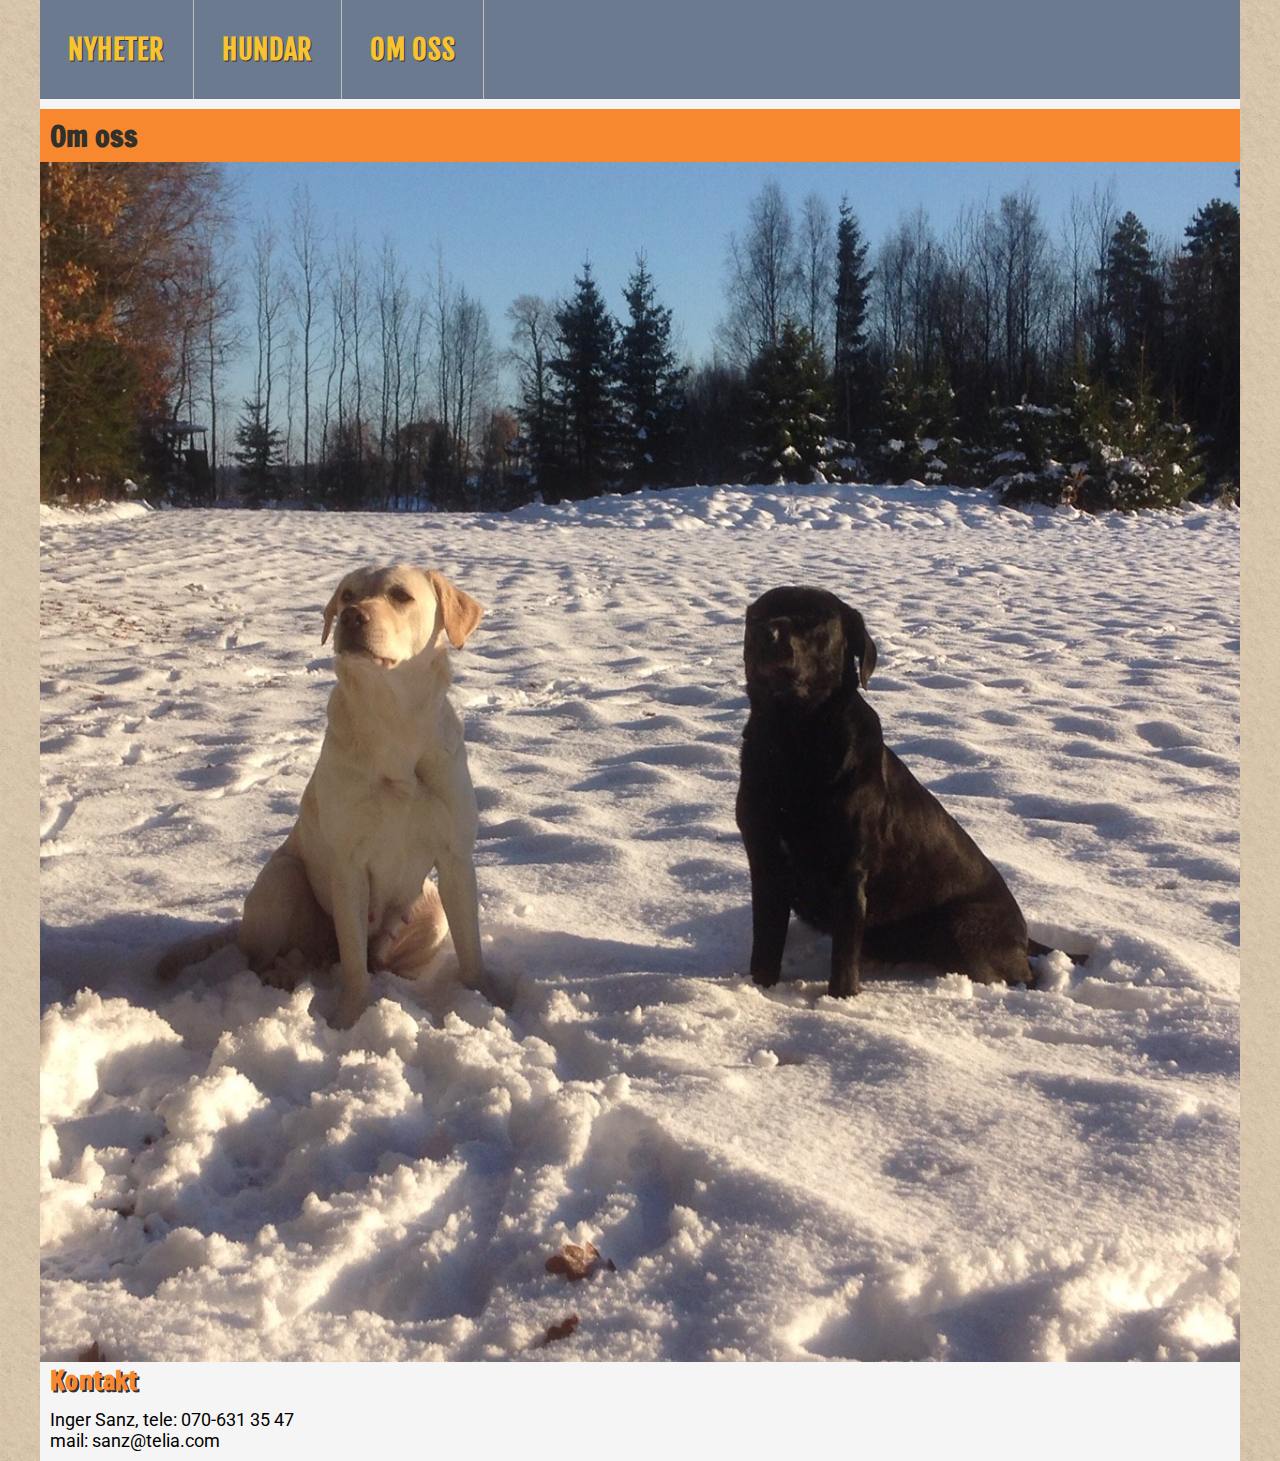
<file: about.html>
<!doctype html>
<html lang="se">
<head>
    <meta charset="UTF-8">
    <meta name="viewport"
          content="width=device-width, user-scalable=no, initial-scale=1.0, maximum-scale=1.0, minimum-scale=1.0">
    <meta http-equiv="X-UA-Compatible" content="ie=edge">
    <link rel="stylesheet" type="text/css" href="css/style.css">
    <title>Om oss -  Önum Lyckebo</title>
</head>
<body>
<div class="wrapper">
    <nav>
        <ul>
            <li><a href="index.html">Nyheter</a></li>
            <li><a href="dogs.html">Hundar</a></li>
            <li><a href="about.html">Om oss</a></li>
        </ul>
    </nav>
    <main id="main">
        <article>
            <h1>Om oss</h1>
            <figure>
                <img src="img/thumbnail_IMG_0615.jpg" alt="Mia och moa">
            </figure>
            <h2>Kontakt</h2>
            <p>Inger Sanz, tele: 070-631 35 47<br>
                mail: sanz@telia.com</p>
        </article>
    </main>
</div>
</body>
</html>
</file>
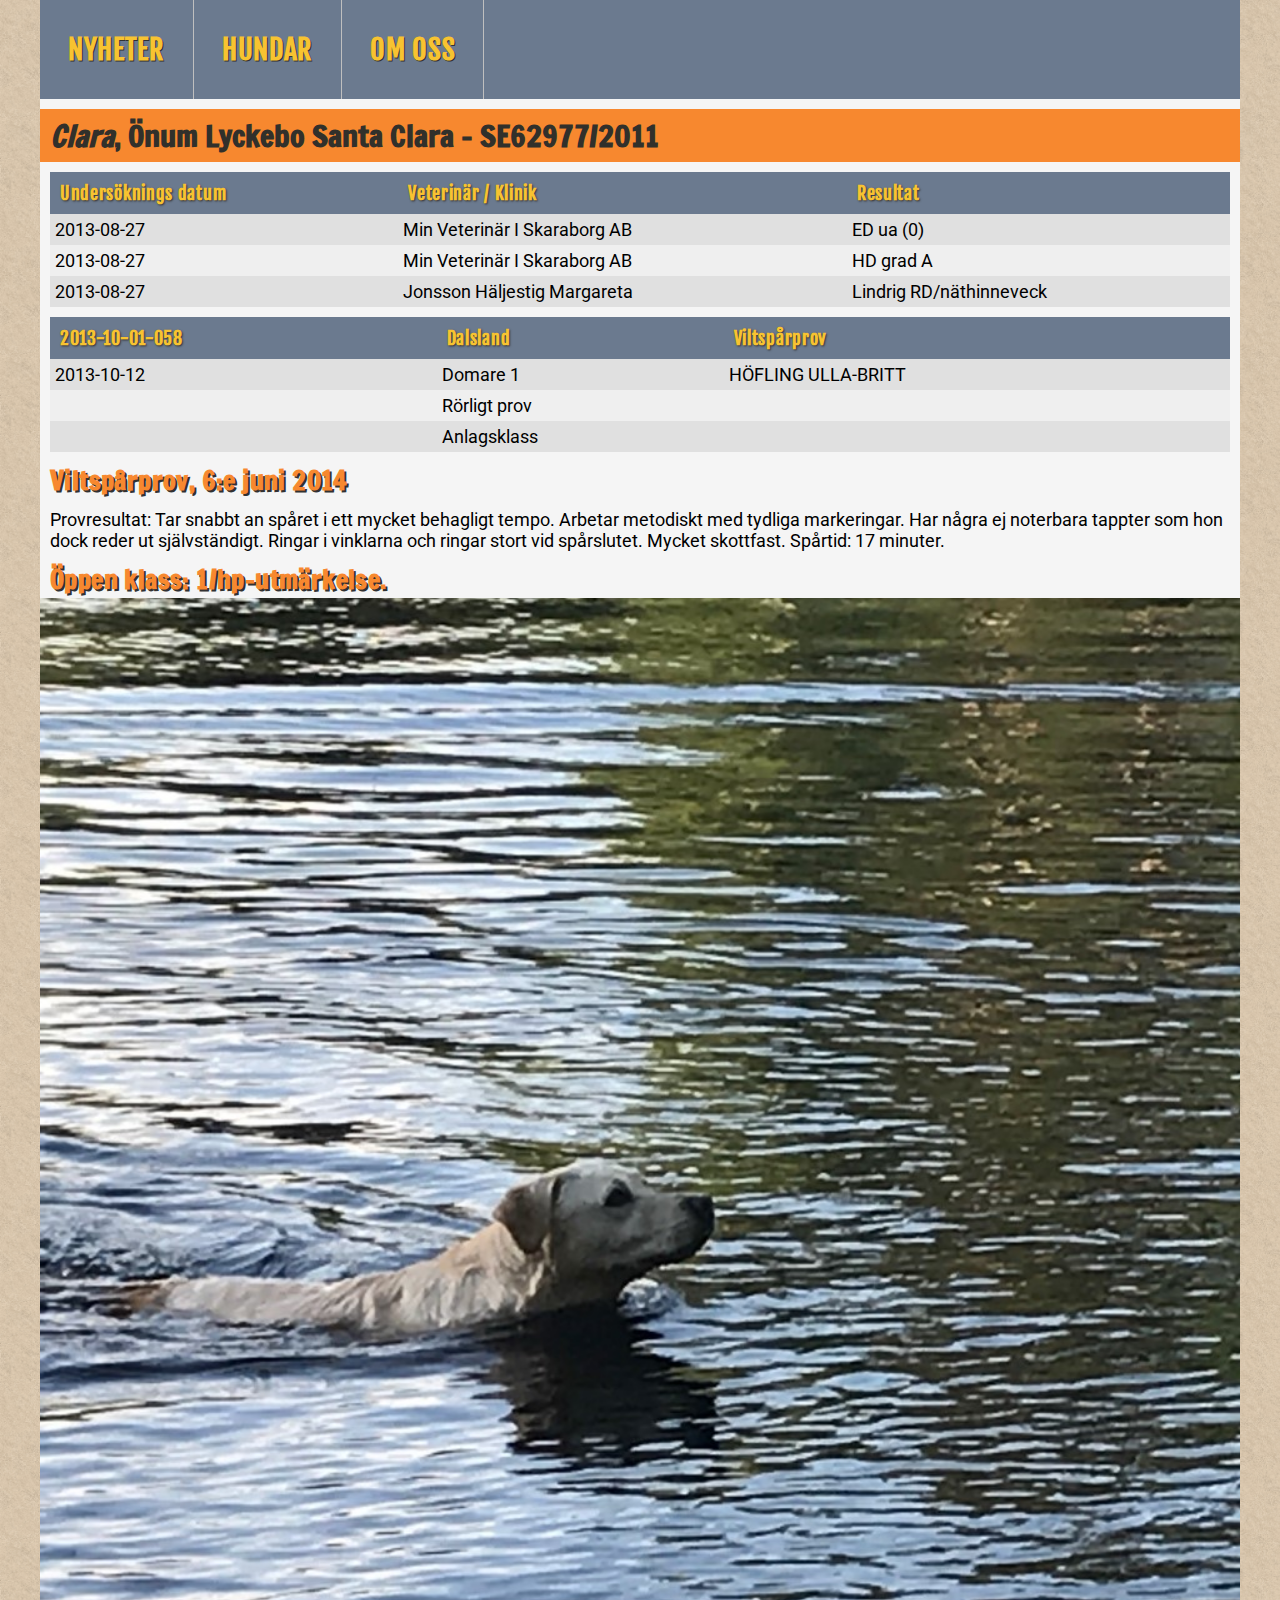
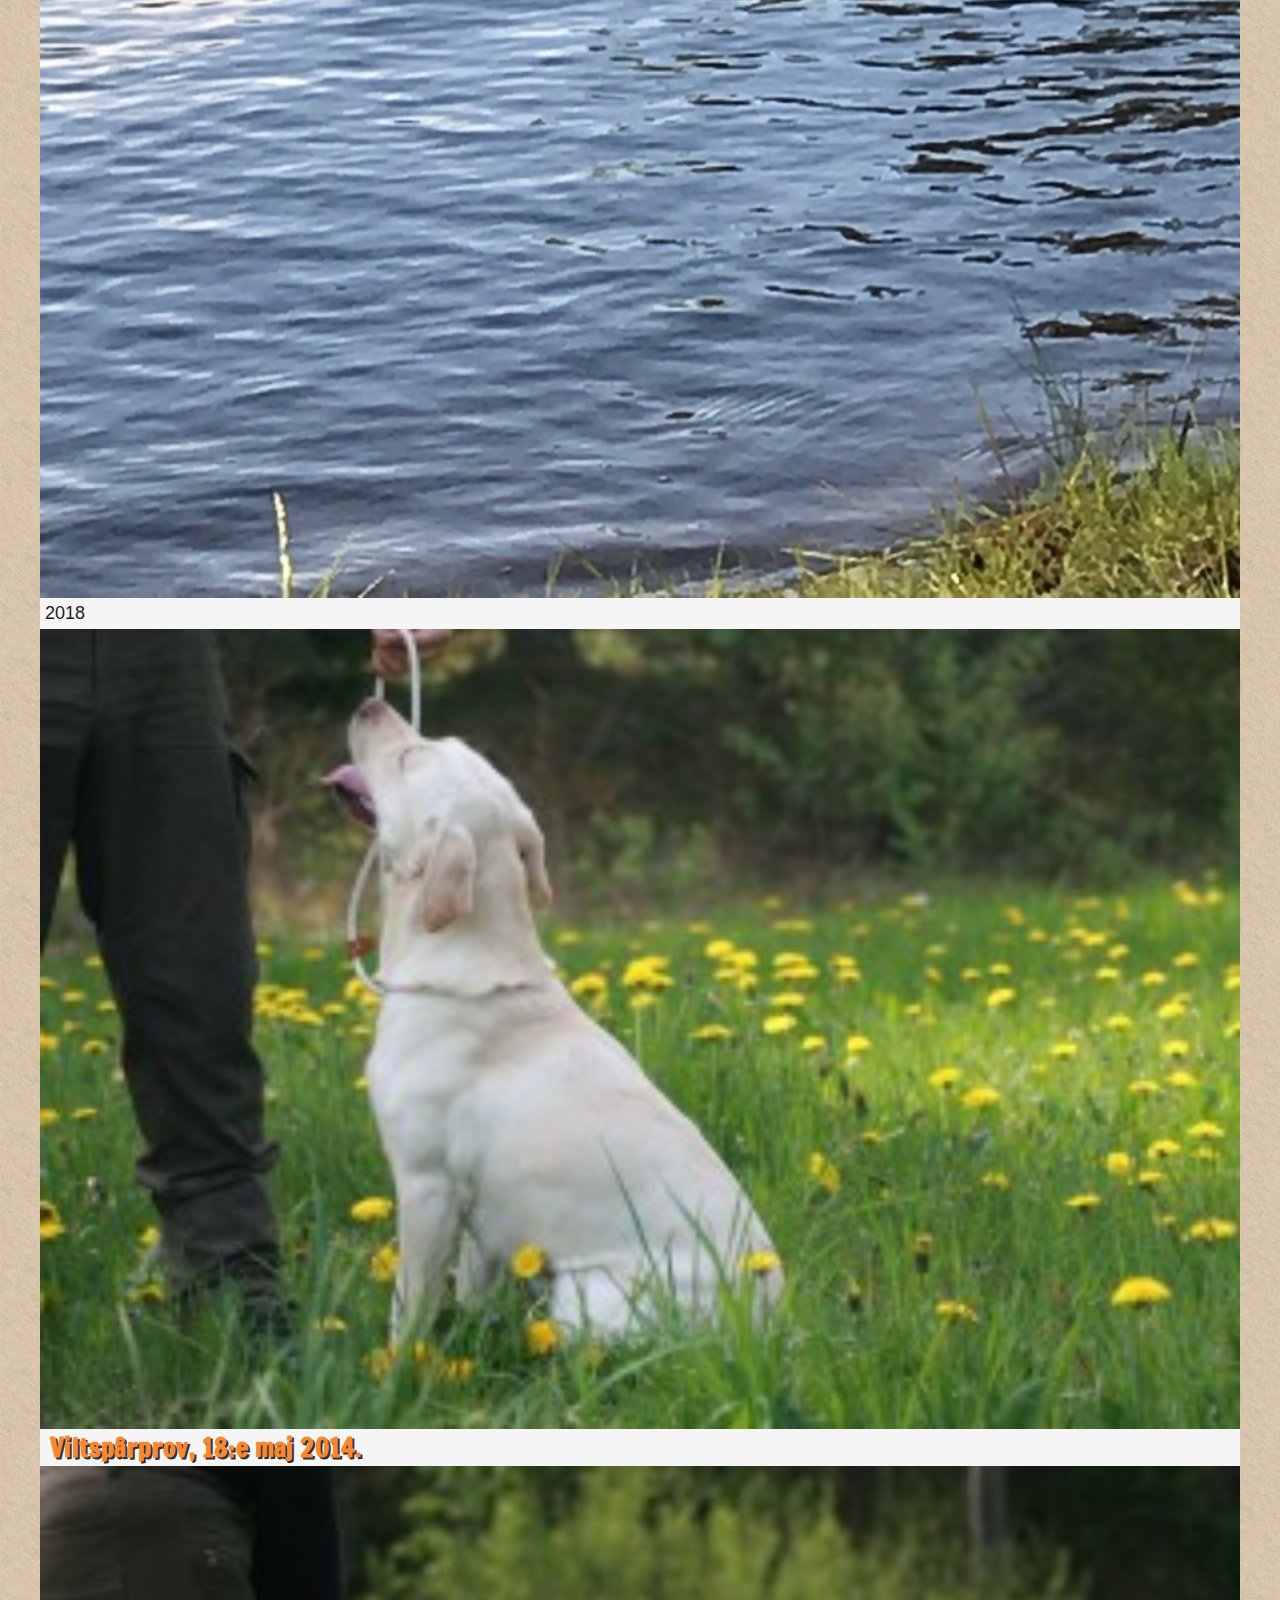
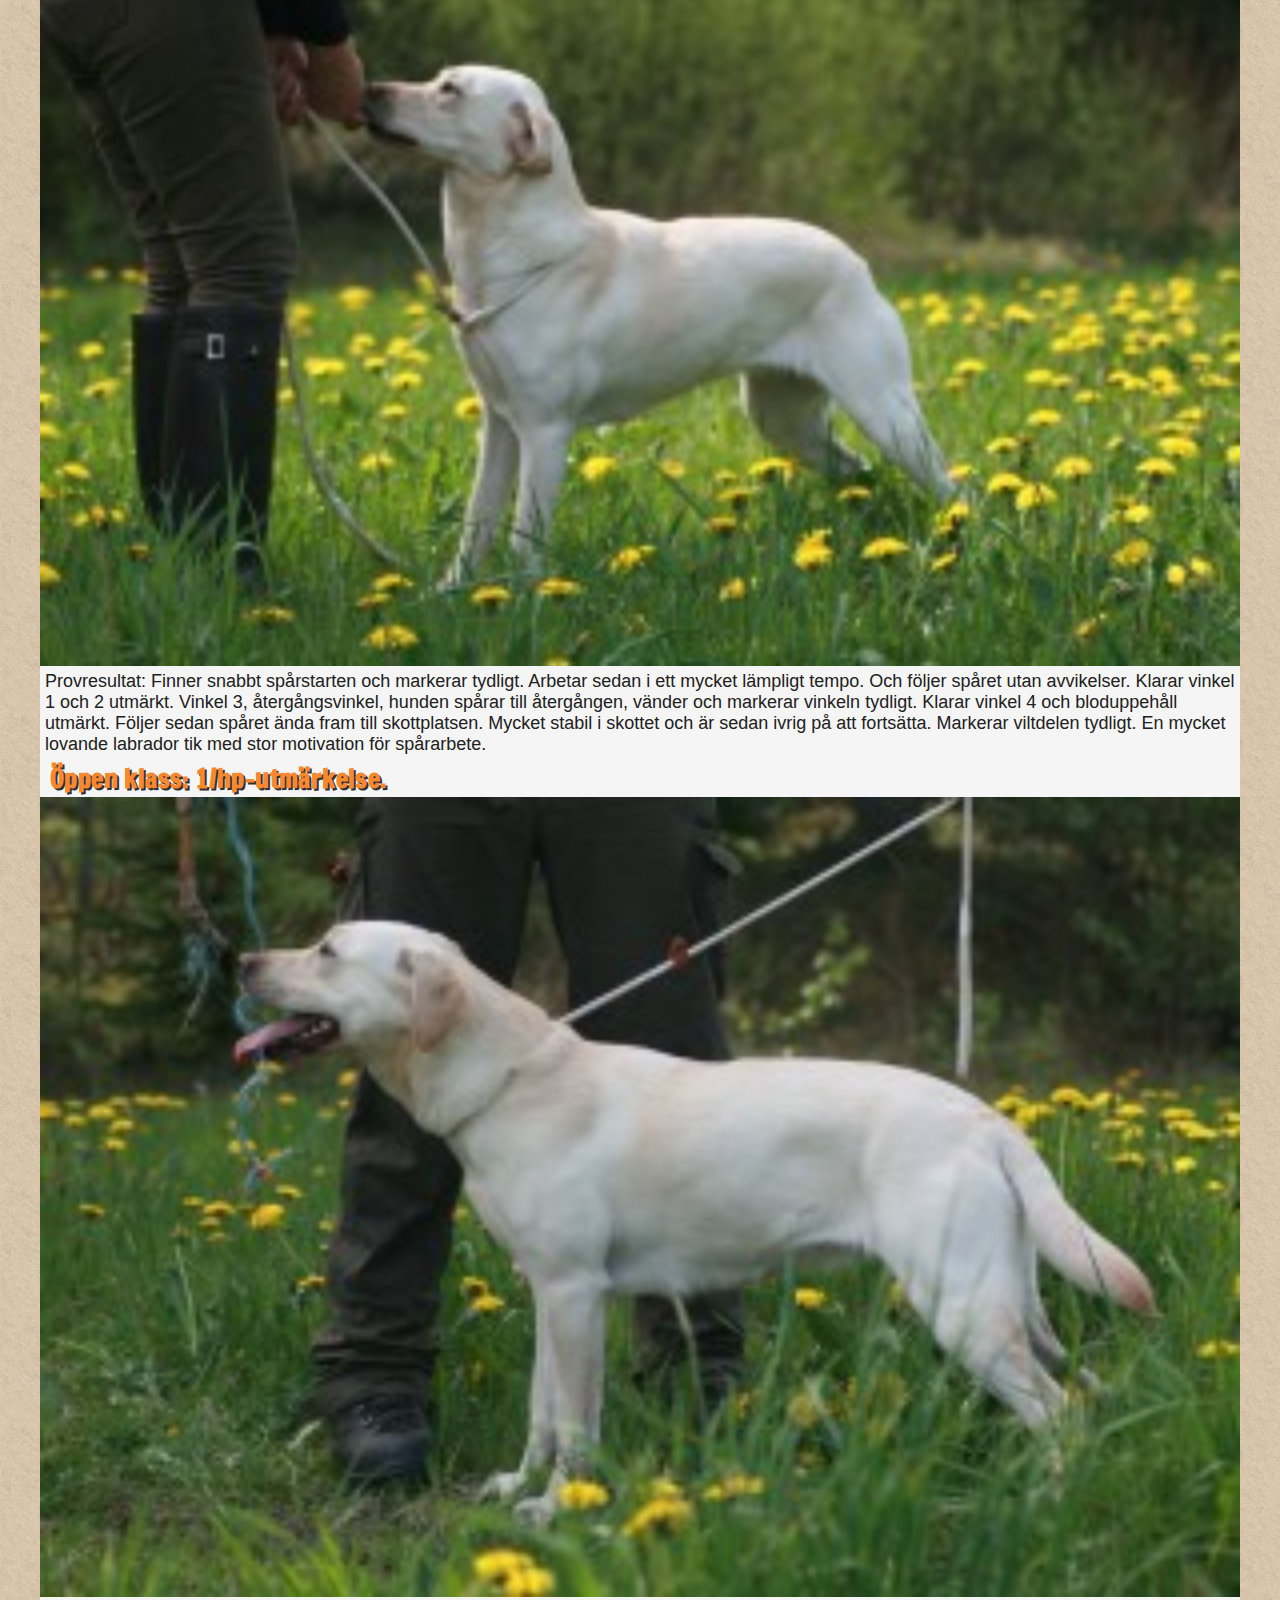
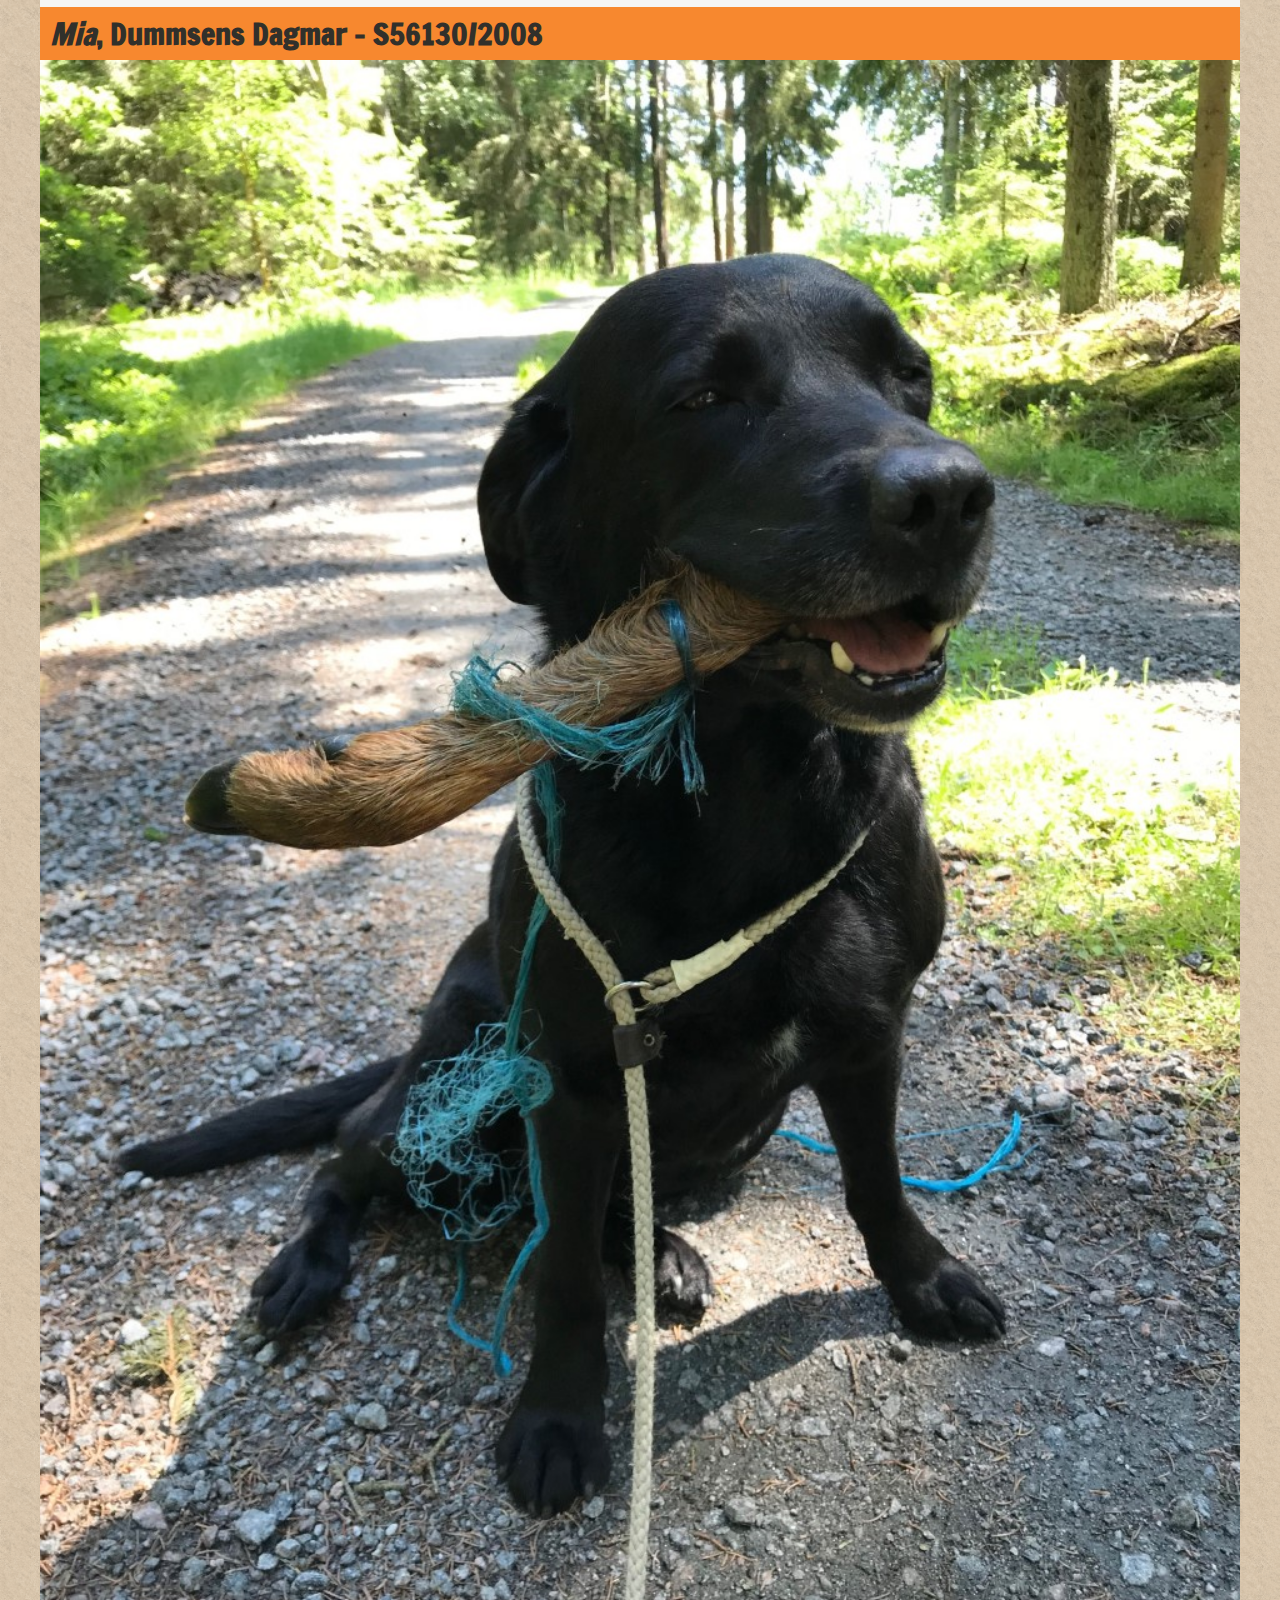
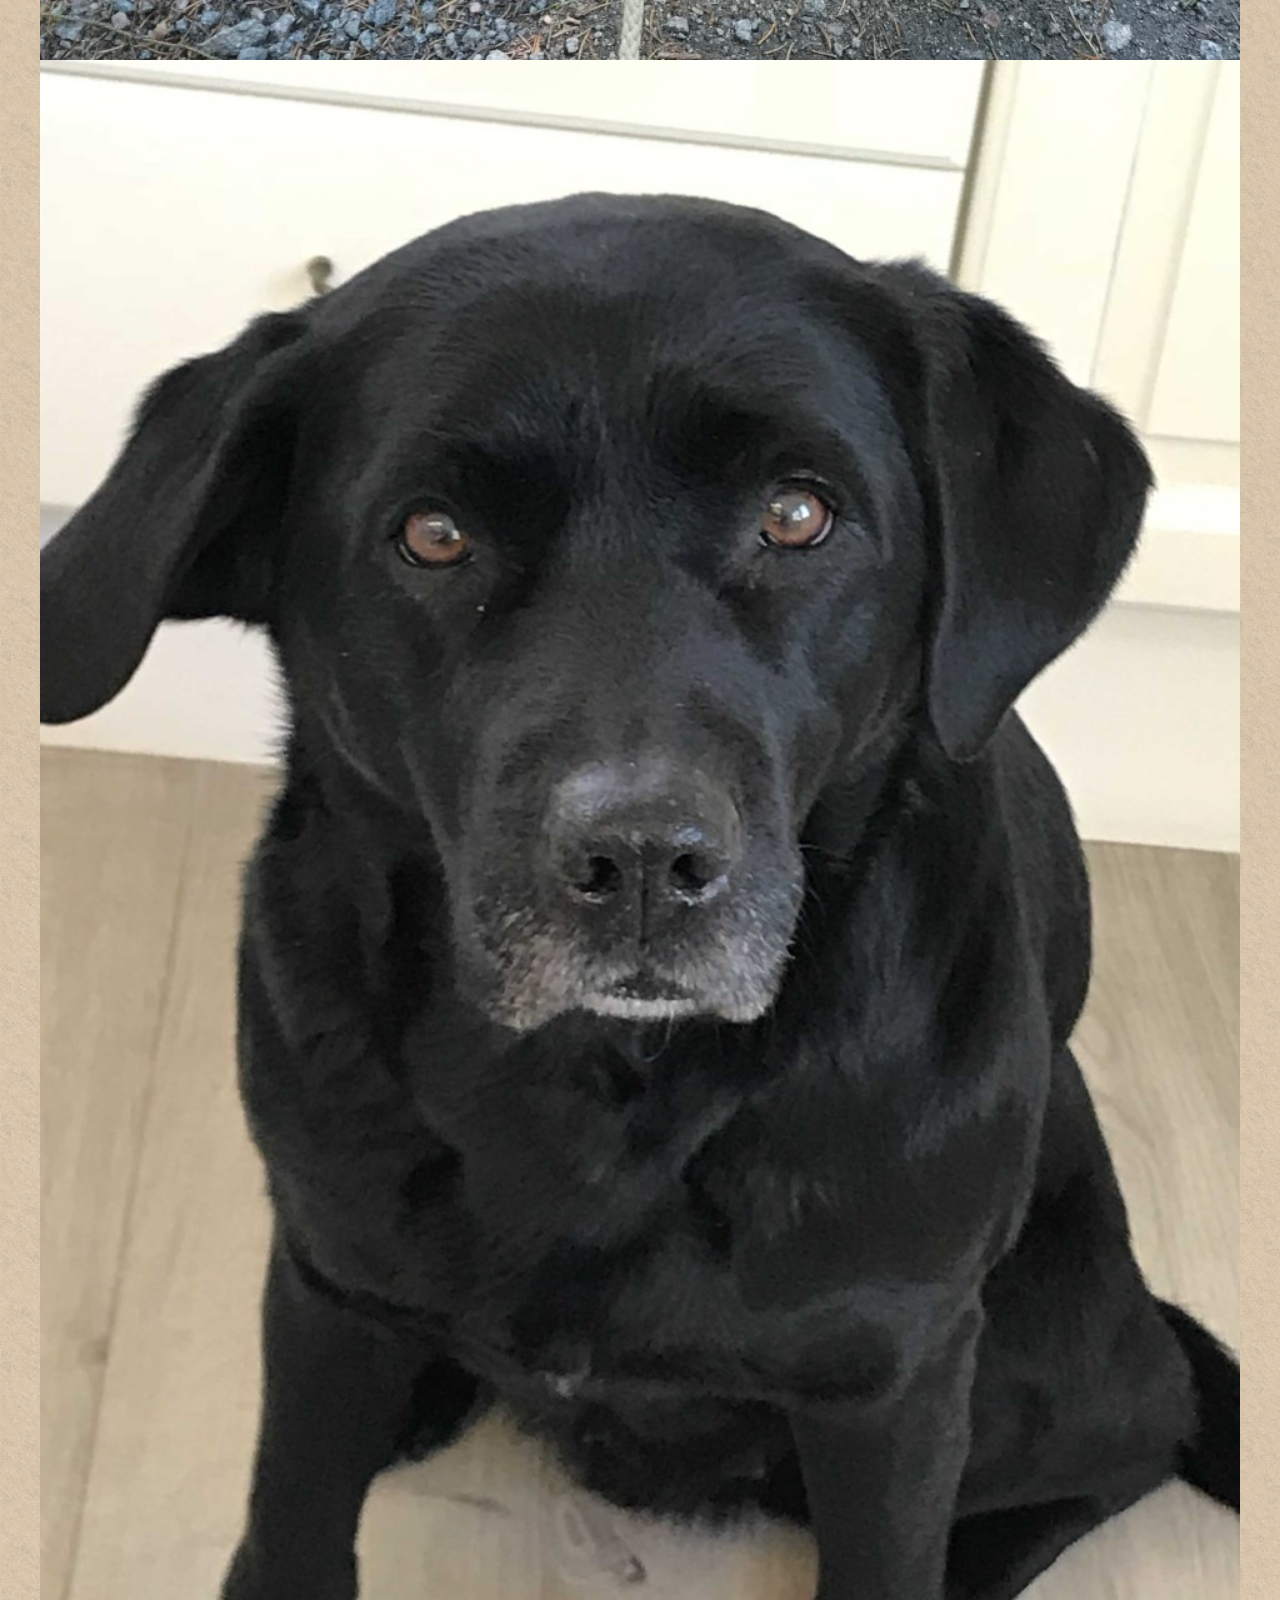
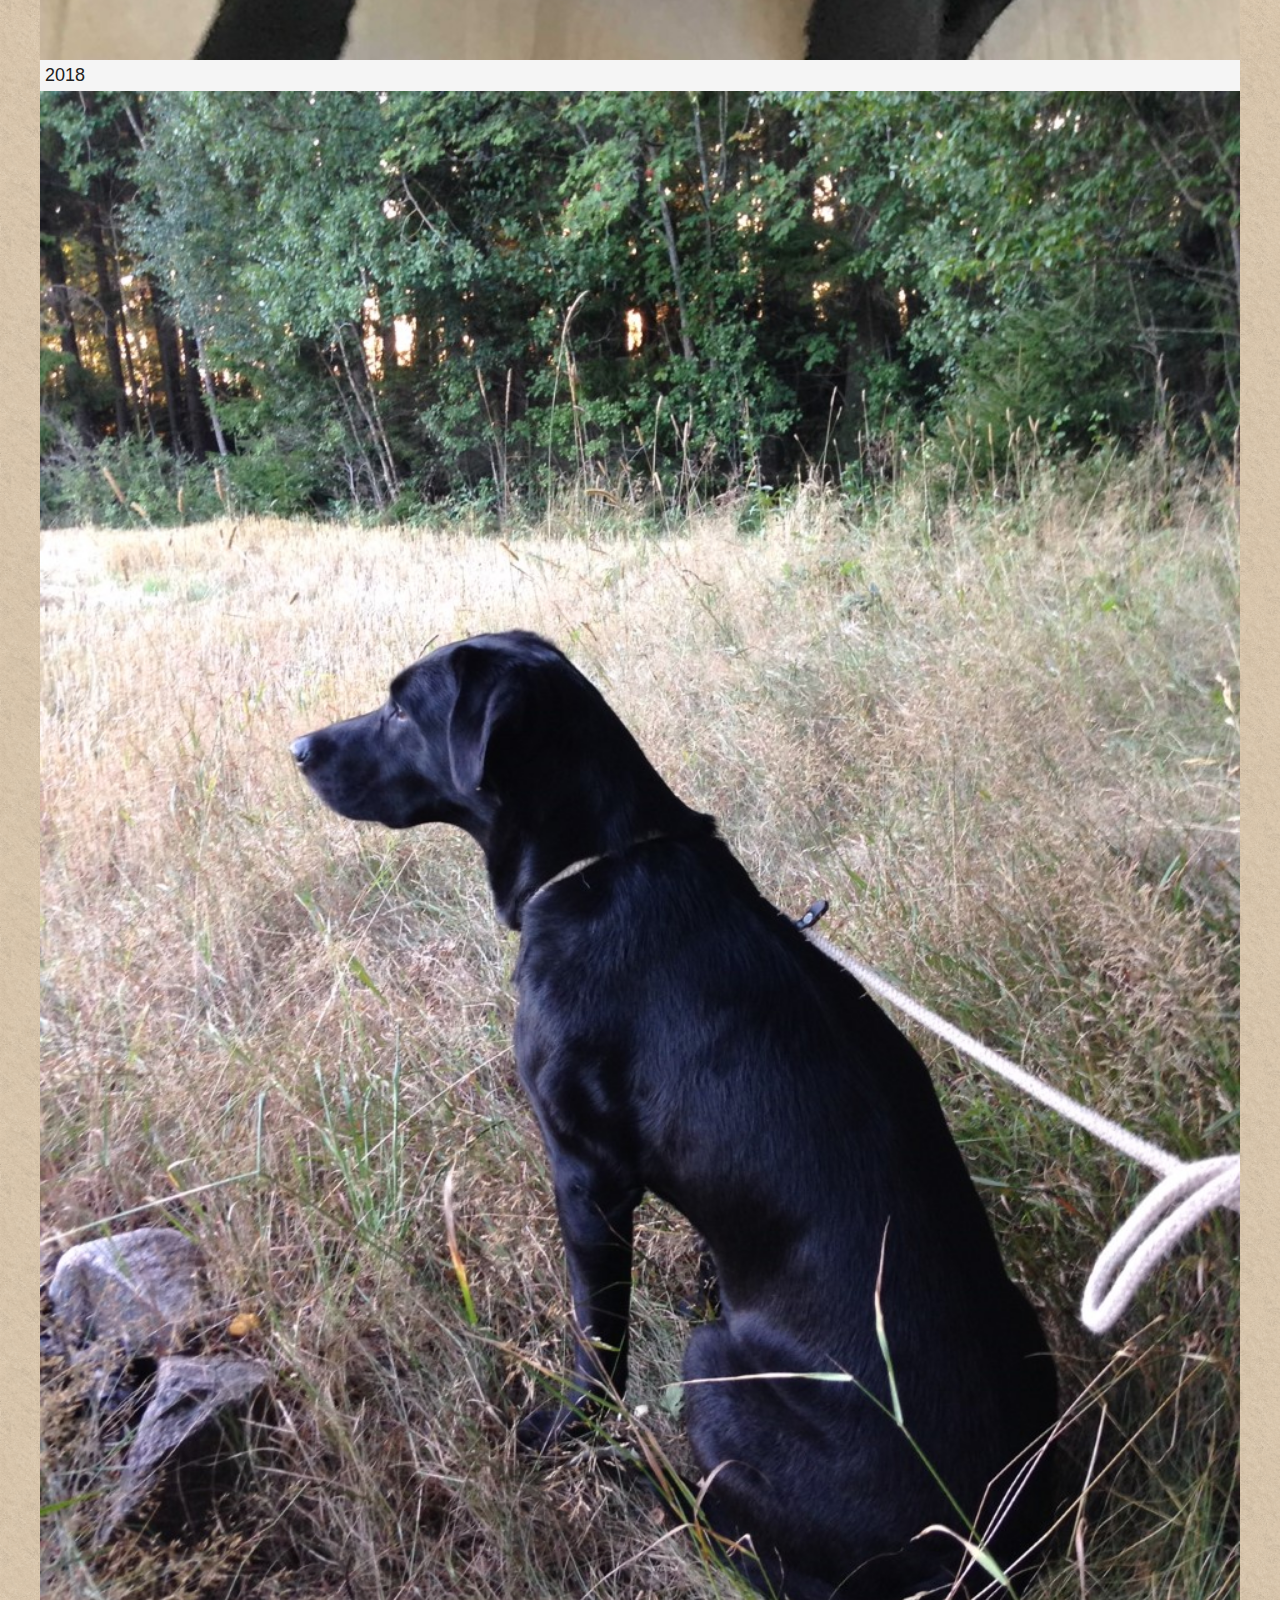
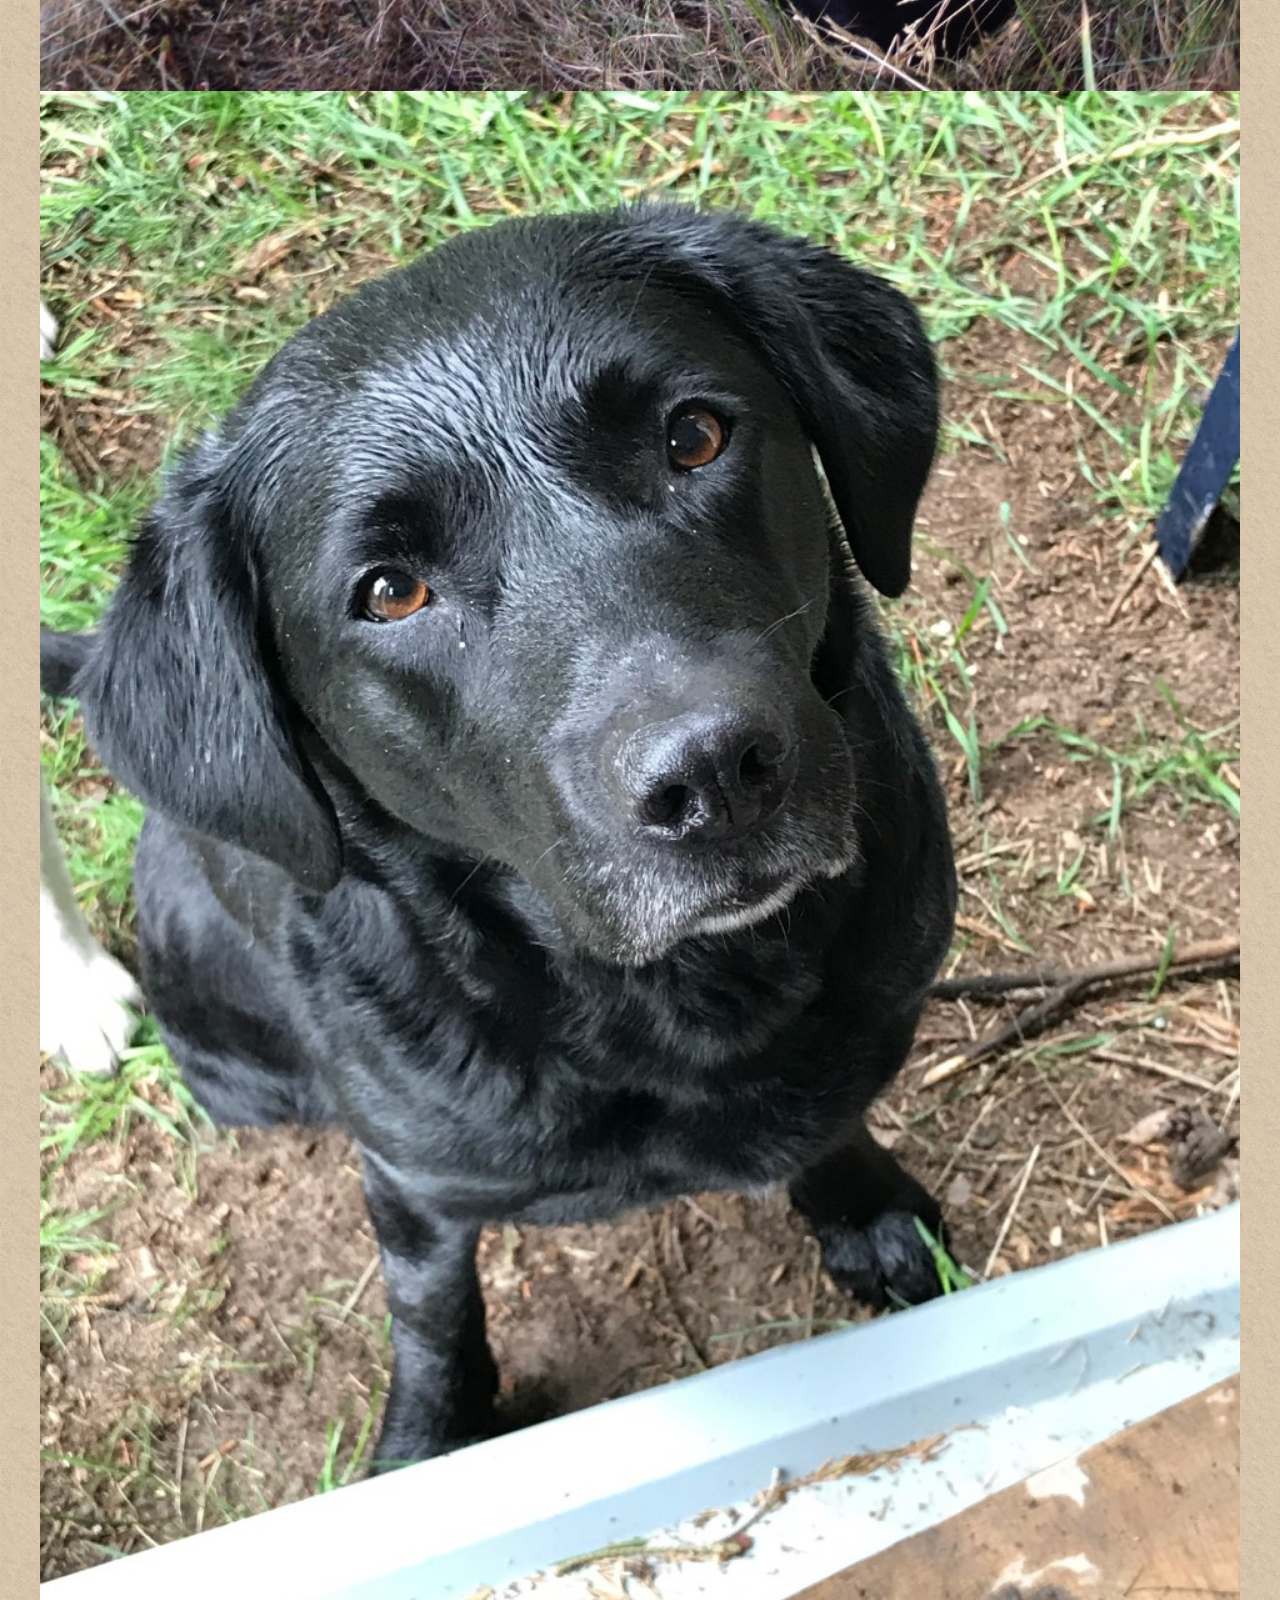
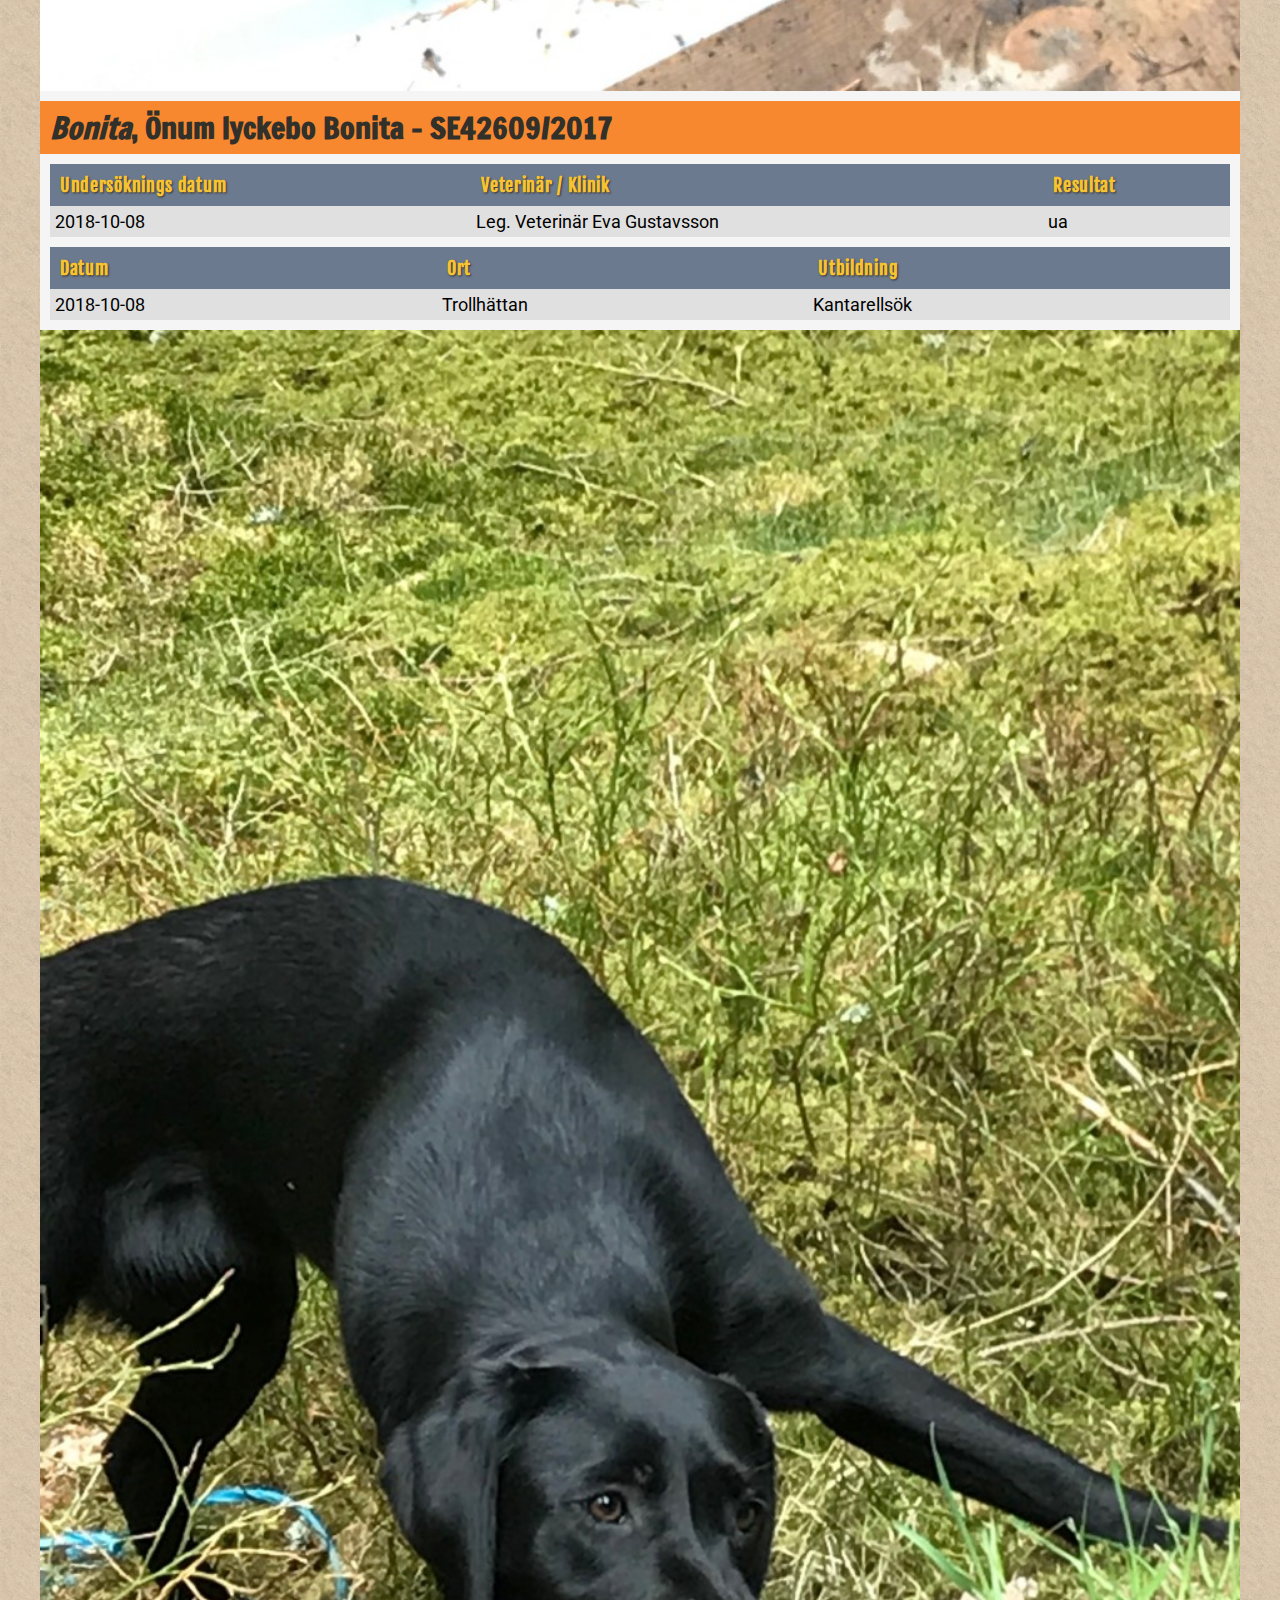
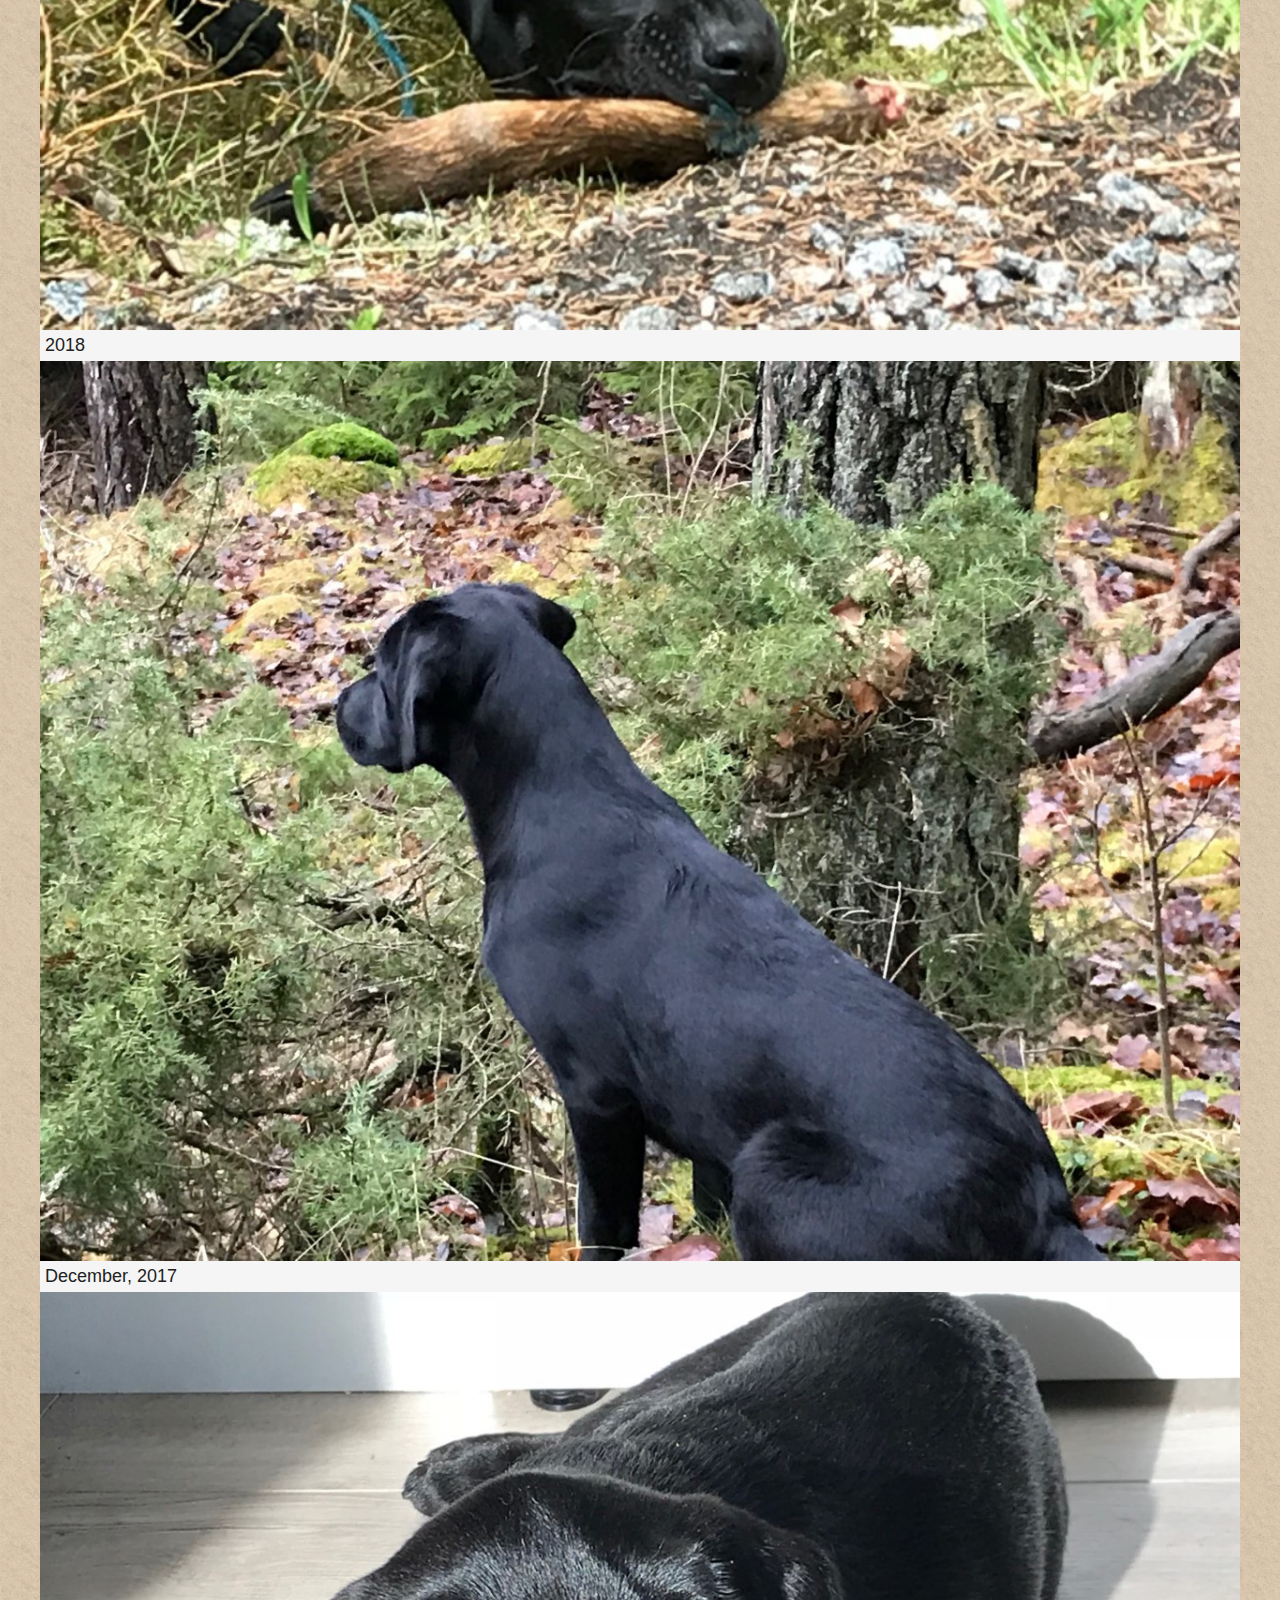
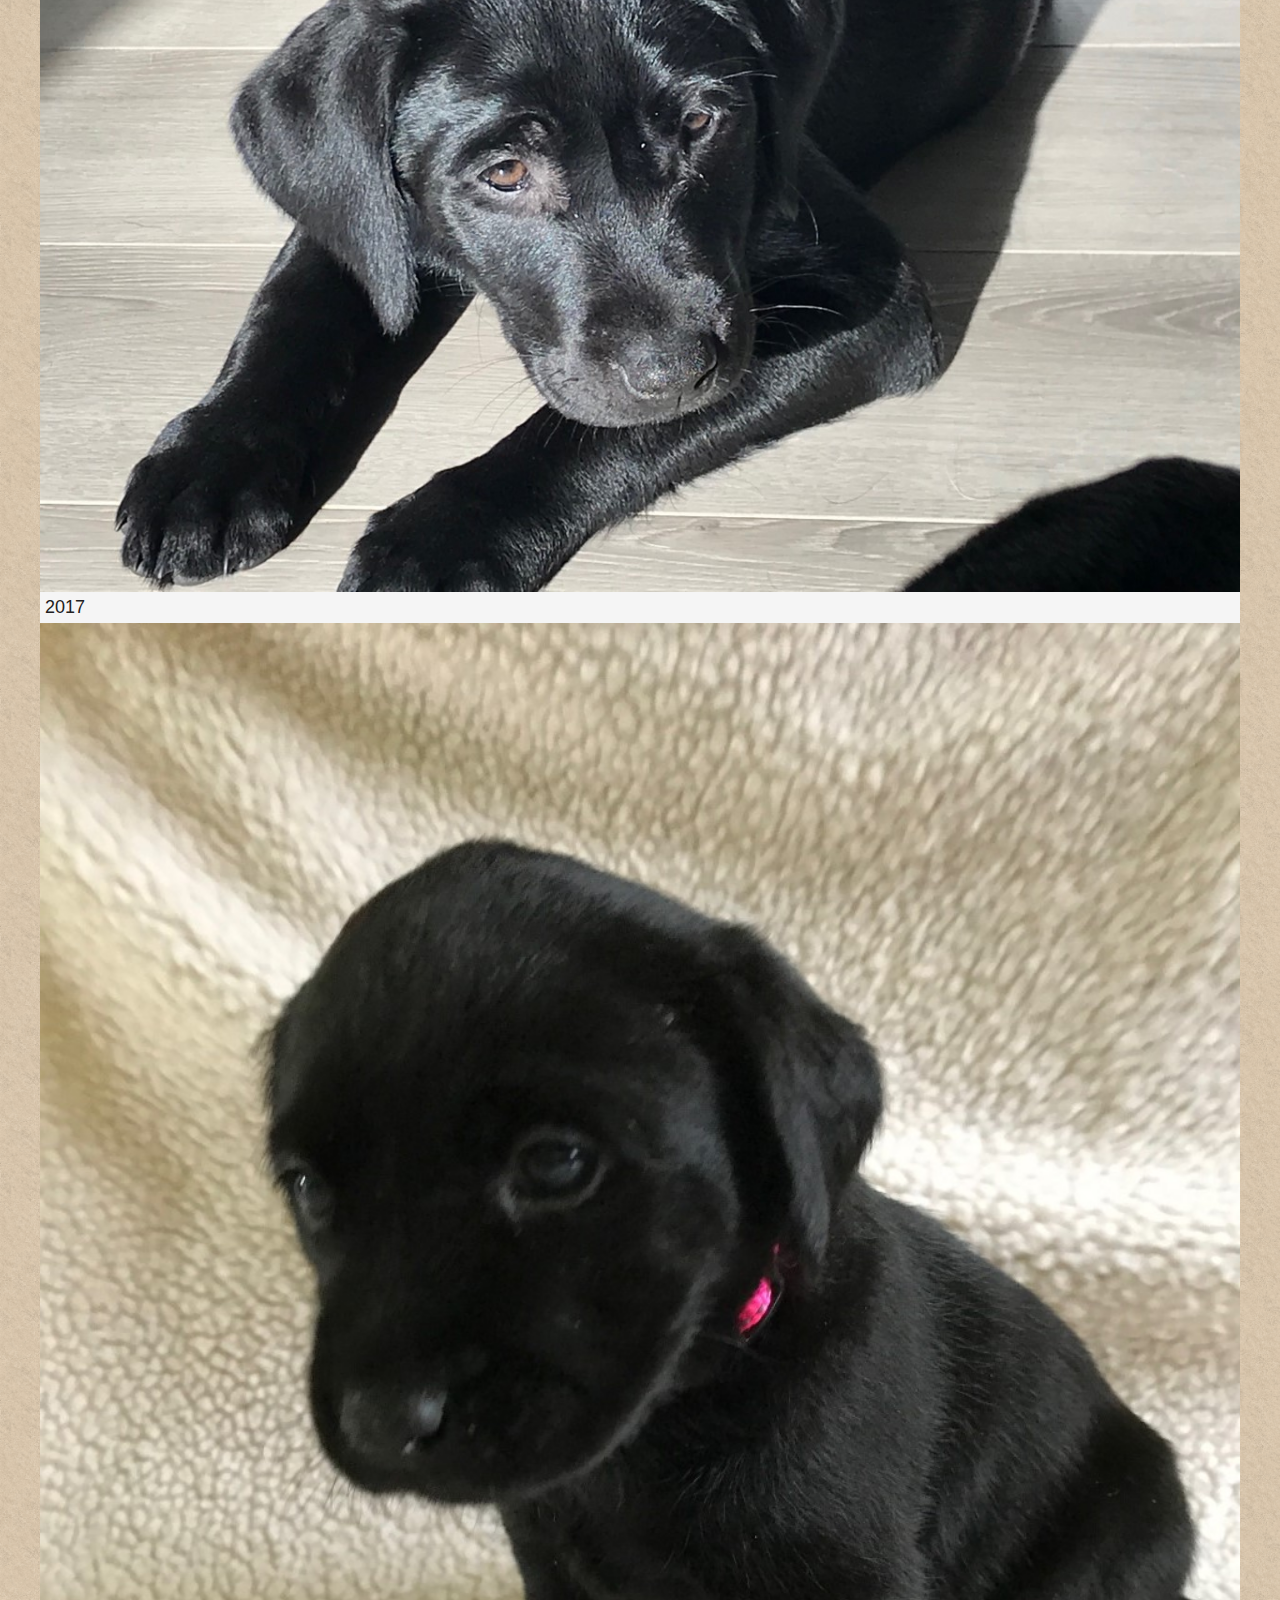
<file: dogs.html>
<!doctype html>
<html lang="se">
<head>
    <meta charset="UTF-8">
    <meta name="viewport"
          content="width=device-width, user-scalable=no, initial-scale=1.0, maximum-scale=1.0, minimum-scale=1.0">
    <meta http-equiv="X-UA-Compatible" content="ie=edge">
    <link rel="stylesheet" type="text/css" href="css/style.css">
    <title>Hundar - Önum Lyckebo</title>
</head>
<body>
<div class="wrapper">
    <nav>
        <ul>
            <li><a href="index.html">Nyheter</a></li>
            <li><a href="dogs.html">Hundar</a></li>
            <li><a href="about.html">Om oss</a></li>
        </ul>
    </nav>
    <main id="main">
        <article>
            <h1><i>Clara</i>, Önum Lyckebo Santa Clara - SE62977/2011</h1>
            <table>
                <tbody>
                <tr>
                    <th>Undersöknings datum</th>
                    <th>Veterinär / Klinik</th>
                    <th>Resultat</th>
                </tr>
                <tr>
                    <td>2013-08-27</td>
                    <td>Min Veterinär I Skaraborg AB</td>
                    <td>ED ua (0)</td>
                </tr>
                <tr>
                    <td>2013-08-27</td>
                    <td>Min Veterinär I Skaraborg AB</td>
                    <td>HD grad A</td>
                </tr>
                <tr>
                    <td>2013-08-27</td>
                    <td>Jonsson Häljestig Margareta</td>
                    <td>Lindrig RD/näthinneveck</td>
                </tr>
                </tbody>
            </table>

            <table>
                <tbody>
                <tr>
                    <th>2013-10-01-058</th>
                    <th>Dalsland</th>
                    <th>Viltspårprov</th>
                </tr>
                <tr>
                    <td>2013-10-12</td>
                    <td>Domare 1</td>
                    <td>HÖFLING ULLA-BRITT</td>
                </tr>
                <tr>
                    <td></td>
                    <td>Rörligt prov</td>
                    <td></td>
                </tr>
                <tr>
                    <td></td>
                    <td>Anlagsklass</td>
                    <td></td>
                </tr>
                </tbody>
            </table>

            <h2>Viltspårprov, 6:e juni 2014</h2>
            <p>
                Provresultat: Tar snabbt an spåret i ett mycket behagligt tempo. Arbetar metodiskt med tydliga markeringar. Har några ej noterbara tappter som hon dock reder ut självständigt. Ringar i vinklarna och ringar stort vid spårslutet. Mycket skottfast. Spårtid: 17 minuter.
            </p>

            <h2>Öppen klass: 1/hp-utmärkelse.</h2>

            <figure>
                <img src="img/thumbnail_IMG_1562.jpg" alt="Bonita">
                <figcaption>2018</figcaption>
            </figure>

            <figure>
                <img src="img/IMG_87261-300x200.jpg">
            </figure>

            <h2>Viltspårprov, 18:e maj 2014.</h2>

            <figure>
                <img src="img/IMG_87292-300x200.jpg">
                <figcaption>
                    Provresultat: Finner snabbt spårstarten och markerar tydligt. Arbetar sedan i ett mycket lämpligt tempo. Och följer spåret utan avvikelser. Klarar vinkel 1 och 2 utmärkt. Vinkel 3, återgångsvinkel, hunden spårar till återgången, vänder och markerar vinkeln tydligt. Klarar vinkel 4 och bloduppehåll utmärkt. Följer sedan spåret ända fram till skottplatsen. Mycket stabil i skottet och är sedan ivrig på att fortsätta. Markerar viltdelen tydligt. En mycket lovande labrador tik med stor motivation för spårarbete.
                </figcaption>
            </figure>

            <h2>Öppen klass: 1/hp-utmärkelse.</h2>

            <figure>
                <img src="img/IMG_87281-300x200.jpg">
            </figure>
        </article>
        <article>
            <h1><i>Mia</i>, Dummsens Dagmar - S56130/2008</h1>
            <figure>
                <img src="img/thumbnail_IMG_1608.jpg" alt="Mia">
            </figure>
            <figure>
                <img src="img/thumbnail_IMG_1469.jpg" alt="Mia">
                <figcaption>2018</figcaption>
            </figure>
            <figure>
                <img src="img/thumbnail_IMG_0145.jpg" alt="Mia">
            </figure>
            <figure>
                <img src="img/thumbnail_IMG_0810.jpg" alt="Mia">
            </figure>
        </article>
        <article>
            <h1><i>Bonita</i>, Önum lyckebo Bonita - SE42609/2017</h1>
            <table>
                <tbody>
                <tr>
                    <th>Undersöknings datum</th>
                    <th>Veterinär / Klinik</th>
                    <th>Resultat</th>
                </tr>
                <tr>
                    <td>2018-10-08</td>
                    <td>Leg. Veterinär Eva Gustavsson</td>
                    <td>ua</td>
                </tr>
                </tbody>
            </table>
            <table>
                <tbody>
                <tr>
                    <th>Datum</th>
                    <th>Ort</th>
                    <th>Utbildning</th>
                </tr>
                <tr>
                    <td>2018-10-08</td>
                    <td>Trollhättan</td>
                    <td>Kantarellsök</td>
                </tr>
                </tbody>
            </table>
            <figure>
                <img src="img/thumbnail_IMG_1530.jpg" alt="Bonita">
                <figcaption>2018</figcaption>
            </figure>
            <figure>
                <img src="img/thumbnail_IMG_1354.jpg" alt="Bonita">
                <figcaption>December, 2017</figcaption>
            </figure>
            <figure>
                <img src="img/thumbnail_IMG_1066.jpg" alt="Bonita">
                <figcaption>2017</figcaption>
            </figure>
            <figure>
                <img src="img/thumbnail_IMG_0982.jpg" alt="Bonita">
                <figcaption>2017</figcaption>
            </figure>
        </article>
        <article>
            <h1><i>Chica</i>, Önum lyckebo Chica - SE42610/2017</h1>
            <table>
                <tbody>
                <tr>
                    <th>Undersöknings datum</th>
                    <th>Veterinär / Klinik</th>
                    <th>Resultat</th>
                </tr>
                <tr>
                    <td>2018-10-08</td>
                    <td>Leg. Veterinär Eva Gustavsson</td>
                    <td>ua</td>
                </tr>
                </tbody>
            </table>
            <figure>
                <img src="img/thumbnail_IMG_1490.jpg" alt="Chica">
                <figcaption>2018</figcaption>
            </figure>
            <figure>
                    <img src="img/thumbnail_IMG_1351.jpg" alt="Chica">
                    <figcaption>2017</figcaption>
                </figure>
            <figure>
                <img src="img/thumbnail_IMG_0986.jpg" alt="Chica">
                <figcaption>2017</figcaption>
            </figure>
        </article>
    </main>
</div>
</body>
</html>
</file>
<file: css/style.css>
@import url('https://fonts.googleapis.com/css?family=Fjalla+One');
@import url('https://fonts.googleapis.com/css?family=Cairo');
@import url('https://fonts.googleapis.com/css?family=Francois+One');
@import url('https://fonts.googleapis.com/css?family=Roboto');

body {
    background-color: #DCC7AA;
    margin:0px;
    padding:0px;
    font-family: 'Roboto', sans-serif;
}
p {
    margin:10px;
    font-size:16px;
}
.wrapper {
    display: grid;
    margin:0 auto;
    max-width: 1200px;
    background-color: #f5f5f5;
}
div.wrapper > section {
    font-size:18px;
    font-family: 'Cairo', sans-serif;
    color:#212121;
    padding:10px;
    line-height: 1.5;
}
#main {

}
div.wrapper > main > article {
}
div.wrapper > main > article > h1 {
    font-size:30px;
    font-family: 'Francois One', sans-serif;
    text-indent: 5px;
    background-color: #F7882F;
    padding:5px;
    color:#31302b;
    margin:10px 0px 0px 0px;
}
div.wrapper > main > article > h2 {
    font-size:26px;
    font-family: 'Francois One', sans-serif;
    color:#F7882F;
    margin: 0px 0px 0px 10px;
    text-shadow: 2px 2px #313131;
    letter-spacing: 0.4px;
}
figure {
    margin:0px;
}
figure > img {
    width:100%;
    display: block;
}
figure > figcaption {
    font-family: sans-serif;
    color:#212121;
    font-size: 18px;
    margin: 5px;
}
nav {
    position: sticky;
    top: 0;
}
nav > ul {
    list-style-type: none;
    margin: 0;
    padding: 0;
    overflow: hidden;
    background-color: #6B7A8F;
    text-transform: uppercase;
}

nav > ul > li {
    float: left;
    border:0px solid #bfbfbf;
    border-width: 0px 1px 0px 0px;
}

nav > ul > li a {
    display: block;
    color: #F7C331;
    text-align: center;
    padding: 32px 28px;
    text-decoration: none;
    font-weight: bold;
    font-family: 'Fjalla One', sans-serif;
    font-size:28px;
    letter-spacing: .7px;
    text-shadow: 1px 1px #313131;
}

nav > ul > li a:hover {
    background-color: #52637b;
    transition: background-color 200ms ease-in;
}
table {
    border-collapse: collapse;
    margin: 5px;
    width:calc(100% - 10px);
    overflow: hidden;
}
th {
    font-weight: bold;
    font-size: 16px;
    padding:10px;
    text-align: left;
    background-color: #6b7a8f;
    color:#F7C331;
    text-shadow: 1px 1px 2px #313131;
    font-family: 'Fjalla One', sans-serif;
    letter-spacing: .7px;
}
tr:nth-child(even) {
    background-color: #e0e0e0;
}
tr:nth-child(odd) {
    background-color: #efefef;
}
tr:hover {
    background-color: #f7882f7a;
}
td {
    font-size: 16px;
    //border:1px solid #8e8e8e;
    padding:5px;
}

/* Desktop */
@media screen and (min-width: 1025px) {
    body {
        background-image: url("../img/background-tile.png");
    }
    p {
        font-size:18px;
    }
    div.wrapper > section {
        font-size: 24px;
        padding:20px;
    }
    table {
        margin: 10px;
        width:calc(100% - 20px);
    }
    th {
        font-size: 18px;
    }
    td {
        font-size: 18px;
    }
}
</file>
